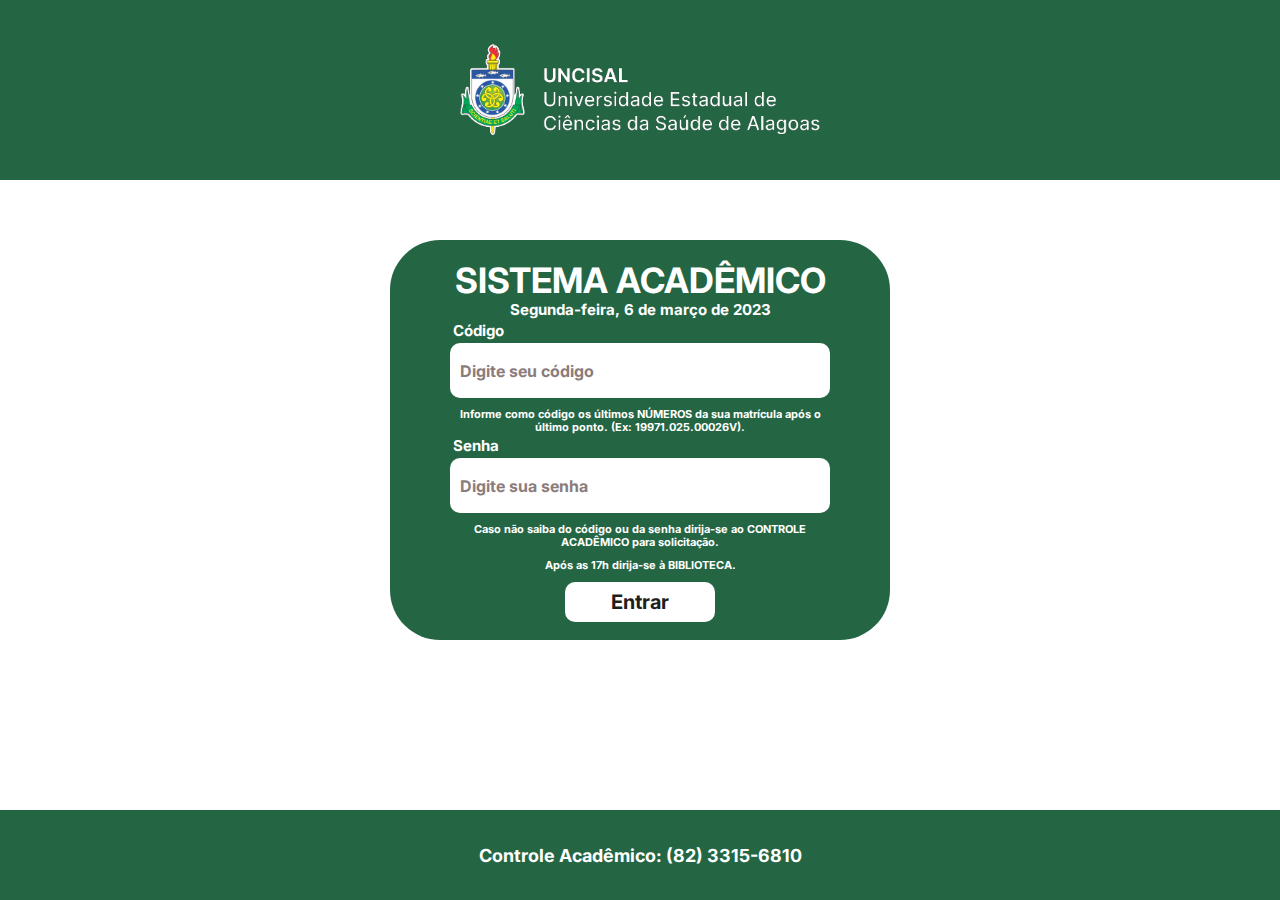
<file: Login/index.html>
<!DOCTYPE html>
<html lang="en">
<head>
    <meta charset="UTF-8">
    <meta http-equiv="X-UA-Compatible" content="IE=edge">
    <meta name="viewport" content="width=device-width, initial-scale=1.0">
    <link rel="preconnect" href="https://fonts.googleapis.com">
    <link rel="preconnect" href="https://fonts.gstatic.com" crossorigin>
    <link href="https://fonts.googleapis.com/css2?family=Inter:wght@100;400&display=swap" rel="stylesheet">
    <link rel="shortcut icon" href="/Login/img/Brasão-UNCISAL-transparente.png">
    <link rel="stylesheet" type="text/css" href="css/style.css"> 
    <title>Login</title>
</head>
<body>
    <header>
        <div class="logo">
            <img src="img/Uncisal-logo.png" alt="Brasão UNCISAL">
        </div>
    </header>
    <div class="area-login">
        <main>
            <div class="container">
                <form action="/Menu/menu.html">
                    <h1>SISTEMA ACADÊMICO</h1>
                    <h2>Segunda-feira, 6 de março de 2023</h2>
                    <label for="codigo">
                        <span>Código</span>
                        <input type="text" name="codigo" placeholder="Digite seu código" autofocus>
                    </label>
                    <h3>Informe como código os últimos NÚMEROS da sua matrícula após o último ponto. (Ex: 19971.025.00026V).</h3>
                    <label for="password">
                        <span>Senha</span>
                        <input type="password" senha="senha" placeholder="Digite sua senha">
                    </label>
                    <h3>Caso não saiba do código ou da senha dirija-se ao CONTROLE ACADÊMICO para solicitação.</h3>
                    <h3>Após as 17h dirija-se à BIBLIOTECA.</h3>
                    <input type="submit" value="Entrar">
                </form>
            </div>    
        </main>
    </div>
    <footer>
        <h1> Controle Acadêmico: (82) 3315-6810 </h1>
    </footer>
</body>
</html>
</file>
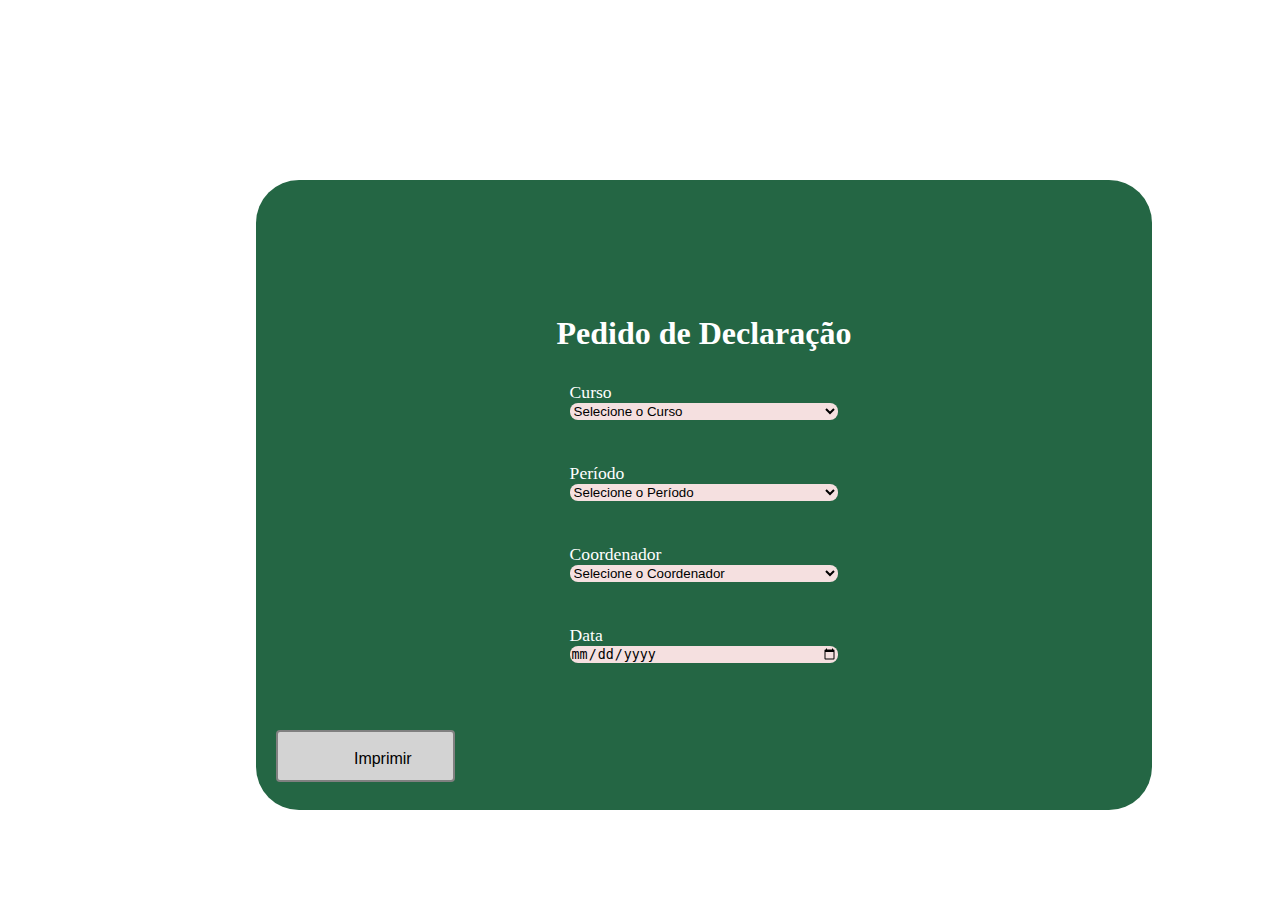
<file: declaracao.html>
<!DOCTYPE html>
<html lang="en">
<head>
  <meta charset="UTF-8">
  <meta http-equiv="X-UA-Compatible" content="IE=edge">
  <meta name="viewport" content="width=device-width, initial-scale=1.0">
  <link rel="stylesheet" type="text/css" href="style-declaracao.css"> 
  <title>Document</title>
</head>
<body>
  <div class="form-container">
    <h1>Pedido de Declaração </h1>
    <label>
      Curso
      <select>
        <option value="Sc">Selecione o Curso</option>
        <option value="SI">Sistemas Para Internet</option>
        <option value="Seg">Seg.do trabalho</option>
        <option value="RA">Radiologia</option>
        <option value="AL">Alimentos</option>
      </select>
    </label>
    <label>
      Período
      <select>
        <option value="Sc">Selecione o Período</option>
        <option value="1p">1° Período</option>
        <option value="2p">2° Período</option>
        <option value="3p">3° Período</option>
        <option value="4p">4° Período</option>
      </select>
    </label>
    <label>
      Coordenador
      <select>
        <option value="Sc">Selecione o Coordenador</option>
        <option value="1p">Jonas Madureira</option>
        <option value="2p">Maria Elisa</option>
        <option value="3p">José Carlos</option>
        <option value="4p">Daniel Mello</option>
      </select>
    </label>

    <label>
      Data
      <input type="date" name="data">
    </label>

    <button>
      <span class="print-icon"></span>
      Imprimir
    </button>
  </div>
</body>
</html>
</file>
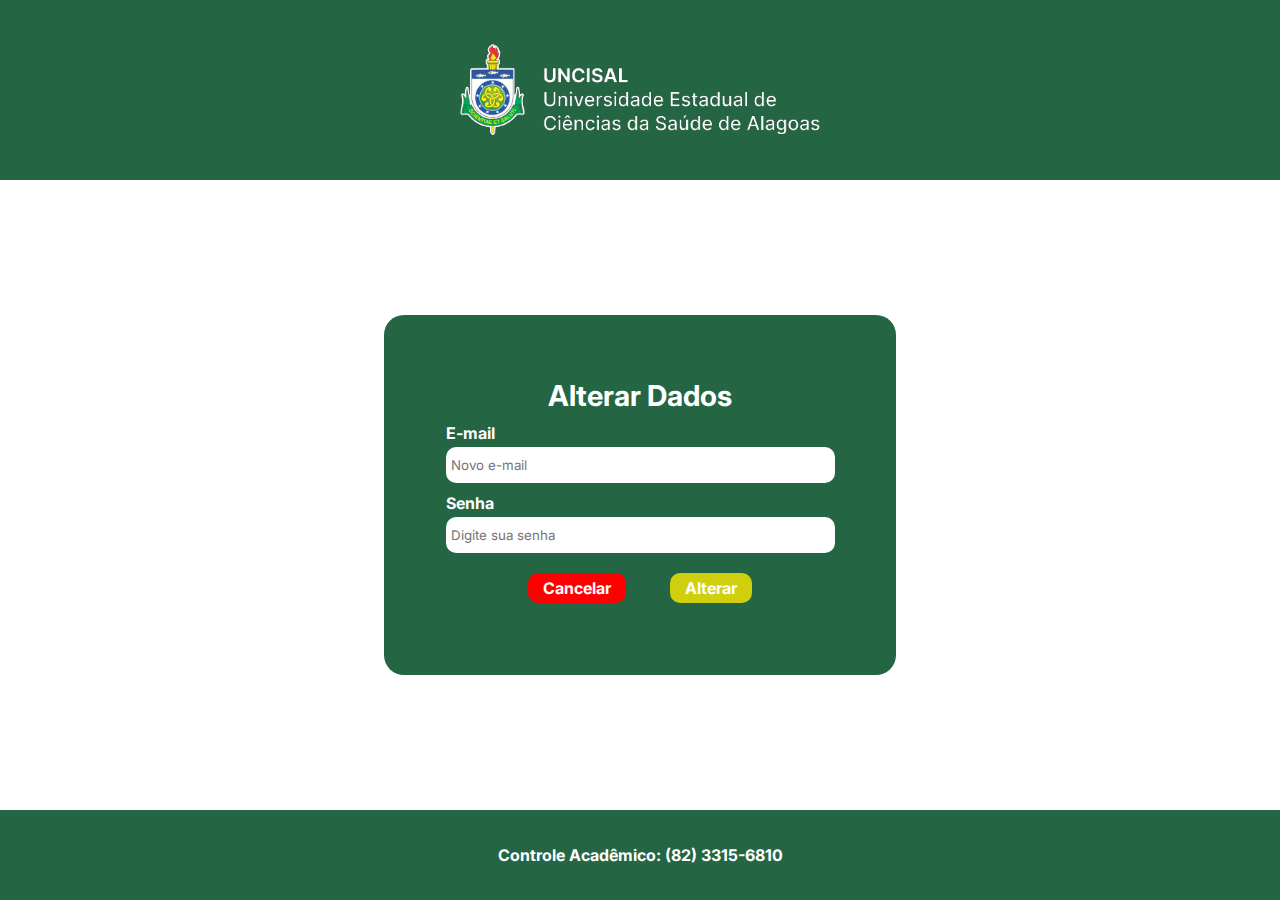
<file: Alterar-dados/alter-dados.html>
<!DOCTYPE html>
<html lang="en">
<head>
    <meta charset="UTF-8">
    <meta http-equiv="X-UA-Compatible" content="IE=edge">
    <meta name="viewport" content="width=device-width, initial-scale=1.0">
    <link rel="preconnect" href="https://fonts.googleapis.com">
    <link rel="preconnect" href="https://fonts.gstatic.com" crossorigin>
    <link href="https://fonts.googleapis.com/css2?family=Inter:wght@100;400&display=swap" rel="stylesheet">
    <link rel="shortcut icon" href="img/Brasão-UNCISAL-transparente.png">
    <link rel="stylesheet" type="text/css" href="css/style-alter-dados.css"> 
    <title>Alterar dados</title>
</head>
<body>
    <header>
        <div class="logo">
            <img src="img/Uncisal-logo.png" alt="Brasão UNCISAL">
        </div>
    </header>
    <main>
        <div class="container">
            <form action="" method="post">
                <h1>Alterar Dados</h1>
                <label for="email">
                    <span>E-mail</span>
                    <input type="email" name="email" id="1" placeholder="Novo e-mail">
                </label>
                <label for="password">
                    <span>Senha</span>
                    <input type="password" senha="senha" placeholder="Digite sua senha">
                </label>
            </form>
            <div class="botoes">
                <button id="um" onclick="window.history.back()">Cancelar</button>
                <button id="dois" onclick="confirm">Alterar</button>       
            </div>
        </div>
    </main>
    <footer>
        <h1> Controle Acadêmico: (82) 3315-6810 </h1>
    </footer>
</body>
</html>
</file>
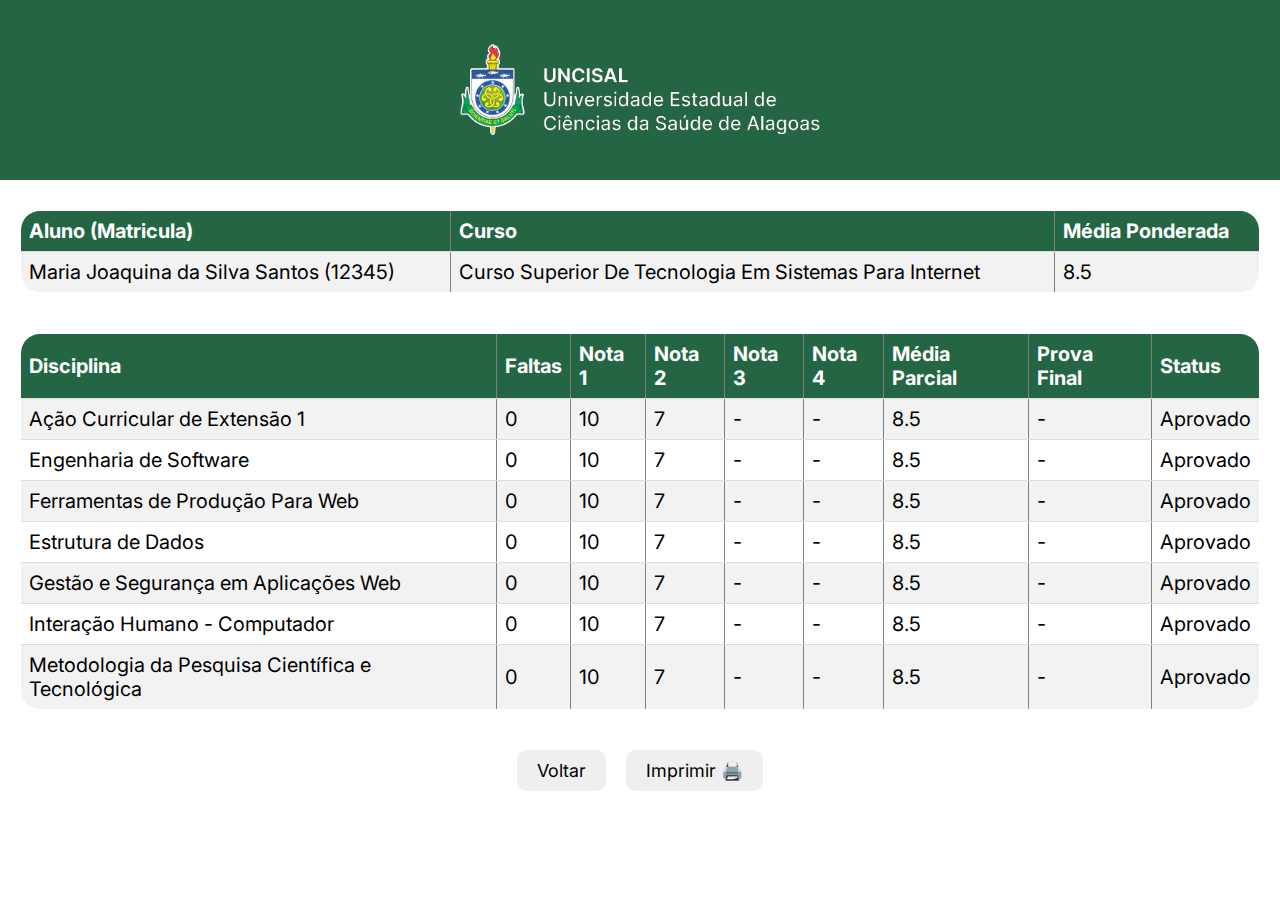
<file: Boletim/boletim.html>
<!DOCTYPE html>
<html lang="en">
<head>
    <meta charset="UTF-8">
    <link rel="shortcut icon" href="img/Brasão-UNCISAL-transparente.png">
    <meta http-equiv="X-UA-Compatible" content="IE=edge">
    <meta name="viewport" content="width=device-width, initial-scale=1.0">
    <link rel="preconnect" href="https://fonts.googleapis.com">
    <link rel="preconnect" href="https://fonts.gstatic.com" crossorigin>
    <link href="https://fonts.googleapis.com/css2?family=Inter:wght@100;400&display=swap" rel="stylesheet">
    <link rel="shortcut icon" href="img/Brasão-UNCISAL-transparente.png">
    <link rel="stylesheet" type="text/css" href="css/style-boletim.css"> 
    <title>Uncisal - Boletim</title>
</head>
<body>
    <header>
        <div class="logo">
            <img src="img/Uncisal-logo.png" alt="Brasão UNCISAL">
        </div>
    </header>
    <div class="parte_principal">
        <div>
            <table border="1" class="aluno_dados">
            <tr>
                <th>Aluno (Matricula)</th>
                <th>Curso</th>
                <th>Média Ponderada</th>
            </tr>
            <tr>
                <td>Maria Joaquina da Silva Santos (12345)</td>
                <td>Curso Superior De Tecnologia Em Sistemas Para Internet</td>
                <td>8.5</td>
            </tr>
            </table>
        </div>
        <div>
            <table border="1" class="boletim">
              <tr>
                <th>Disciplina</th>
                <th>Faltas</th>
                <th>Nota 1</th>
                <th>Nota 2</th>
                <th>Nota 3</th>
                <th>Nota 4</th>
                <th>Média Parcial</th>
                <th>Prova Final</th>
                <th>Status</th>
            </tr>
            <tr>
                <td>Ação Curricular de Extensão 1</td>
                <td>0</td>
                <td>10</td>
                <td>7</td>
                <td>-</td>
                <td>-</td>
                <td>8.5</td>
                <td>-</td>
                <td>Aprovado</td>
            </tr>
            <tr>
                <td>Engenharia de Software</td>
                <td>0</td>
                <td>10</td>
                <td>7</td>
                <td>-</td>
                <td>-</td>
                <td>8.5</td>
                <td>-</td>
                <td>Aprovado</td>
            </tr>
            <tr>
                <td>Ferramentas de Produção Para Web</td>
                <td>0</td>
                <td>10</td>
                <td>7</td>
                <td>-</td>
                <td>-</td>
                <td>8.5</td>
                <td>-</td>
                <td>Aprovado</td>
            </tr>
            <tr>
                <td>Estrutura de Dados</td>
                <td>0</td>
                <td>10</td>
                <td>7</td>
                <td>-</td>
                <td>-</td>
                <td>8.5</td>
                <td>-</td>
                <td>Aprovado</td>
            </tr>
            <tr>
                <td>Gestão e Segurança em Aplicações Web</td>
                <td>0</td>
                <td>10</td>
                <td>7</td>
                <td>-</td>
                <td>-</td>
                <td>8.5</td>
                <td>-</td>
                <td>Aprovado</td>
            </tr>
            <tr>
                <td>Interação Humano - Computador</td>
                <td>0</td>
                <td>10</td>
                <td>7</td>
                <td>-</td>
                <td>-</td>
                <td>8.5</td>
                <td>-</td>
                <td>Aprovado</td>
            </tr>
            <tr>
                <td>Metodologia da Pesquisa Científica e Tecnológica</td>
                <td>0</td>
                <td>10</td>
                <td>7</td>
                <td>-</td>
                <td>-</td>
                <td>8.5</td>
                <td>-</td>
                <td>Aprovado</td>
            </tr>
            </table>
            <div class="botoes">
                <button onclick="window.history.back()">Voltar</button>
                <button onclick="window.print()">Imprimir 🖨️</button>
            </div>
        </div>
    </div>

     
</body>
</html>
</file>
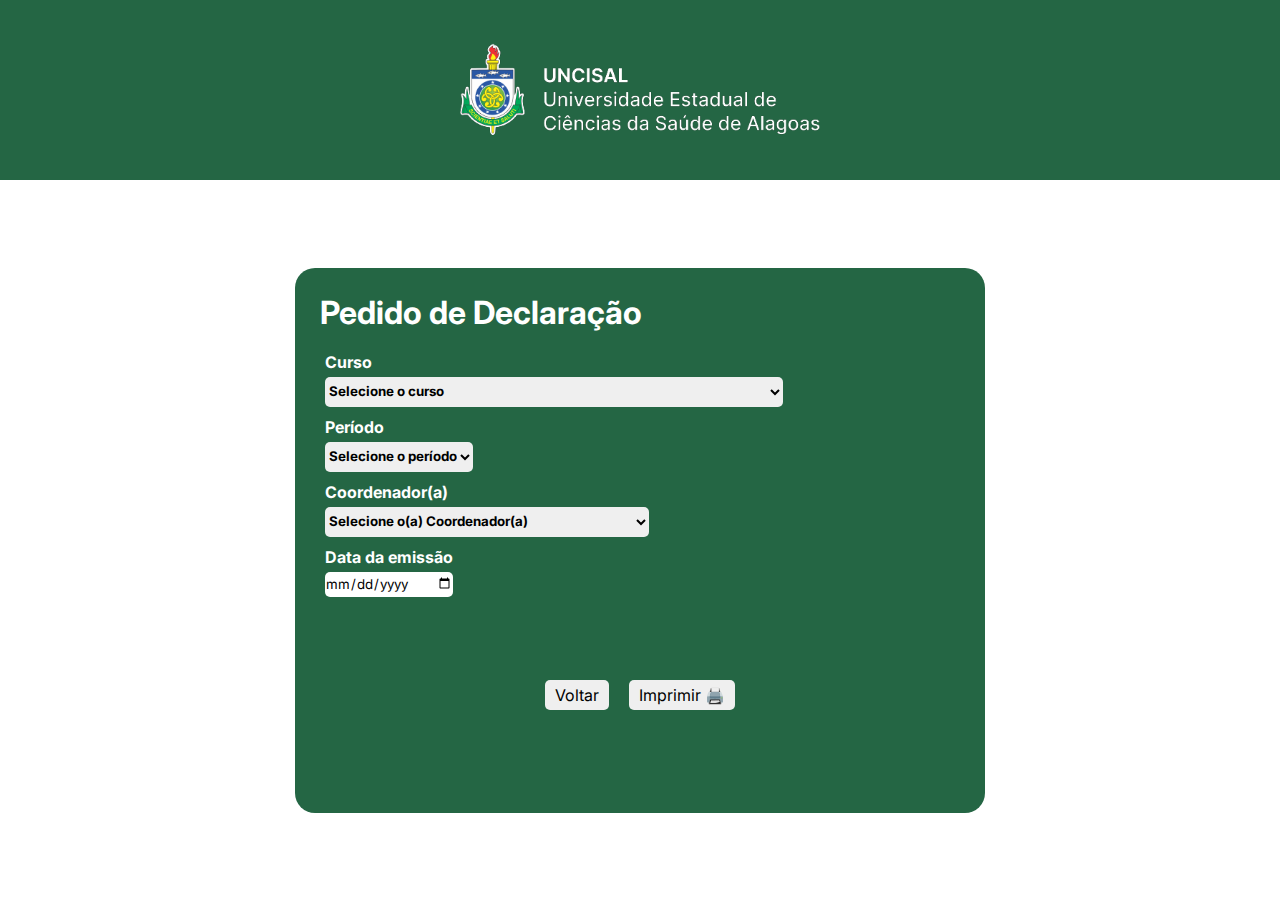
<file: Declaração/declaracao.html>
<!DOCTYPE html>
<html lang="en">
<head>
    <meta charset="UTF-8">
    <meta http-equiv="X-UA-Compatible" content="IE=edge">
    <meta name="viewport" content="width=device-width, initial-scale=1.0">
    <link rel="preconnect" href="https://fonts.googleapis.com">
    <link rel="preconnect" href="https://fonts.gstatic.com" crossorigin>
    <link href="https://fonts.googleapis.com/css2?family=Inter:wght@100;400&display=swap" rel="stylesheet">
    <link rel="shortcut icon" href="/Login/img/Brasão-UNCISAL-transparente.png">
    <link rel="stylesheet" type="text/css" href="/Declaração/css/style-declaracao.css"> 
    <title>Pedido de Declaração</title>
</head>
<body>
    
     <header>
        <div class="logo">
            <img src="img/Uncisal-logo.png" alt="Brasão UNCISAL">
        </div>
    </header>
    
    <div class="principal">
        <main>
            <div class="container">
                <h1>Pedido de Declaração</h1>
                <label for="curso">
                    <span>Curso</span>
                    <select name="Curso" id="curso">
                        <option selected value="c0"> Selecione o curso</option>
                        <option value="c1">CURSO SUPERIOR DE TECNOLOGIA EM SISTEMAS PARA INTERNET</option>
                    </select>
                </label>
                <label for="periodo">
                    <span>Período</span>
                    <select name="Período" id="periodo">
                        <option selected value="p0"> Selecione o período</option>
                        <option value="p1">1° Período</option>
                        <option value="p2">2° Período</option>
                    </select>
                </label>
                <label for="coordenador">
                    <span>Coordenador(a)</span>
                    <select name="Coordenador" id="coordenador">
                        <option selected value="10">Selecione o(a) Coordenador(a)</option>
                        <option value="1">ADRIANA DE MEDEIROS MELO</option>
                        <option value="2">ALBERTO MONTEIRO PEIXOTO</option>
                        <option value="3">ALESSANDRO DE MELO OMENA</option>
                        <option value="4">ALINE DE ARAÚJO MARQUES</option>
                        <option value="5">ALEXSANDRA DE SOUZA PEDROSA</option>
                        <option value="6">DENISE CRISTINA DE LIMA BARBOSA ARAÚJO</option>
                        <option value="7">PAULO HENRIQUE GOMES SILVA</option>
                        <option value="8">RAFAEL ANDRÉ DE BARROS</option>
                        <option value="9">LILIANE CORREIA TOSCANO DE BRITO DIZEU</option>
                    </select>
                </label>
                
                <label for="data">
                    <span>Data da emissão</span>
                    <input type="date">
                </label>

                <div class="botoes">
                    <button onclick="window.history.back()">Voltar</button>
                    <button onclick="window.print()">Imprimir 🖨️</button>
                </div>
    
            </div>
        </main>    
    </div>
    
</body>
</html>
</file>
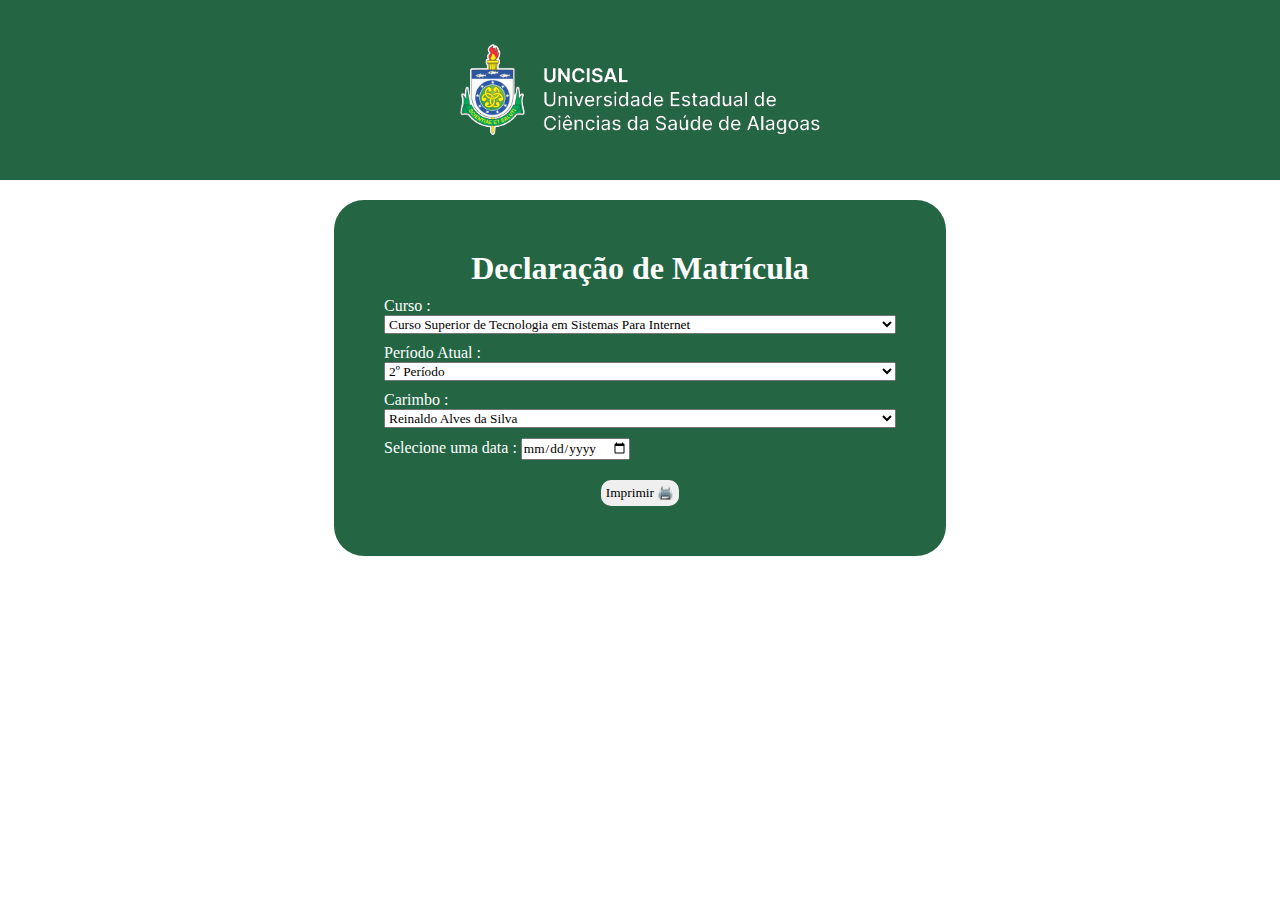
<file: Declaração/Declaração.html>
<!DOCTYPE html>
<html lang="en">
<head>
    <meta charset="UTF-8">
    <meta http-equiv="X-UA-Compatible" content="IE=edge">
    <meta name="viewport" content="width=device-width, initial-scale=1.0">
    <link rel="shortcut icon" href="img/Brasão-UNCISAL-transparente.png">
    <link rel="stylesheet" type="text/css" href="declaração.css"> 
    <title>Uncisal - Declaração de Matrí­cula</title>
</head>
<body>
    <header>
        <div class="logo">
            <img src="img/Uncisal-logo.png" alt="Brasão UNCISAL">
        </div>
    </header>
    <div class="centro">
        <h1>Declaração de Matrí­cula</h1>
        <label for="cursos">Curso :</label>
        <select id="cursos">
            <option value="Curso Superior de Tecnologia em Sistemas Para Internet">Curso Superior de Tecnologia em Sistemas Para Internet</option>
        </select>
        <br>
        <label for="opcoes">Período Atual :</label>
        <select id="opcoes">
            <option value="2º Período">2º Período</option>
        </select>
        <br>
        <label for="carimbo">Carimbo :</label>
        <select id="carimbo">
            <option value="1p">Reinaldo Alves da Silva</option>
            <option value="2p">Paulo Rogerio Barbosa</option>
            <option value="3p">Alex Melo da Silva</option>
            <option value="4p">Daniel Gomes de Mello Farias Mello</option>
            <option value="5p">Eraldo Alves da Silva Neto</option>
        </select>
        <br>
        <label for="data">Selecione uma data :</label>
        <input type="date" id="data" name="data">
        <br>
        <div class="botao">
            <button onclick="window.print()">Imprimir 🖨️
        </div>
        
        

    </div>

    
</body>
</html>
</file>
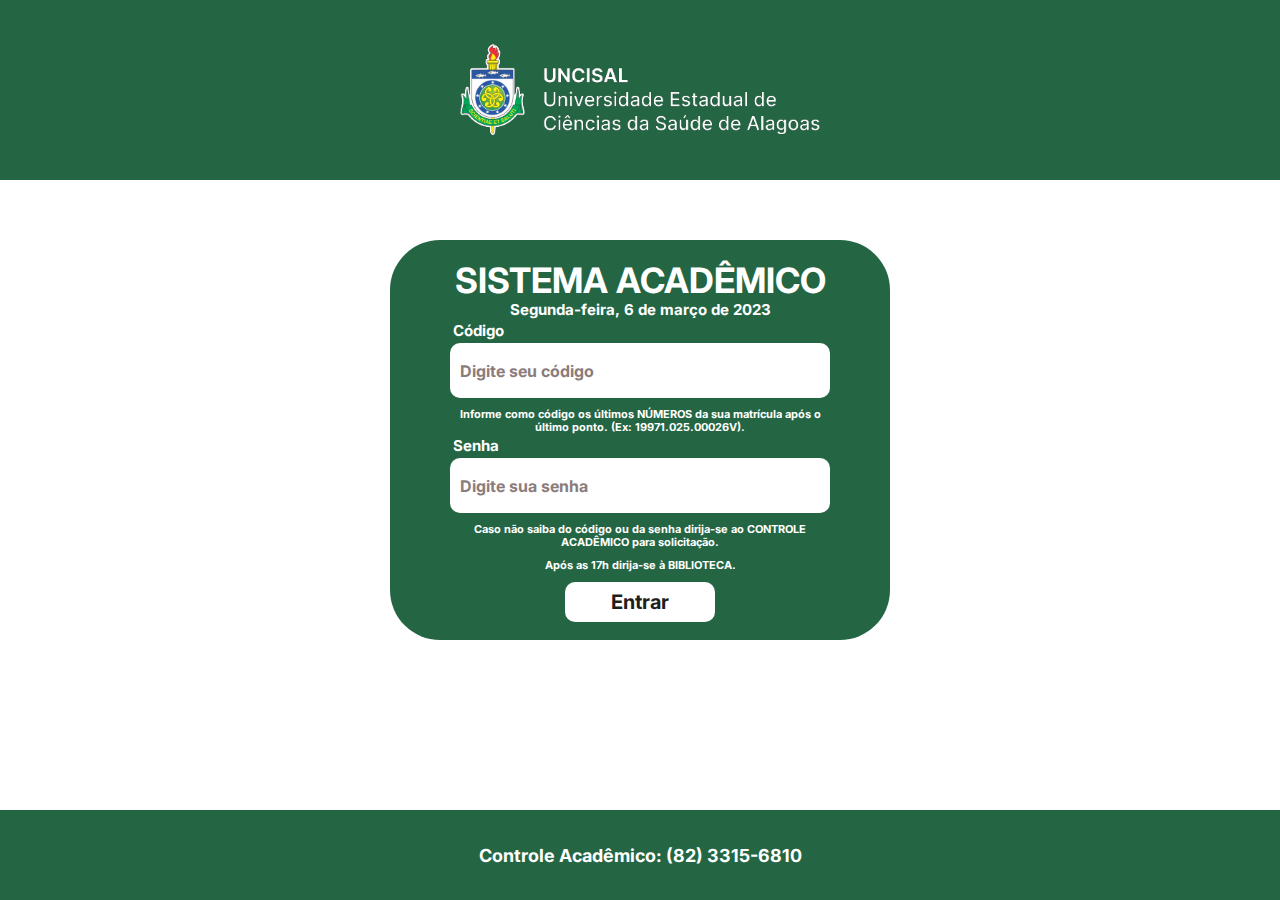
<file: Login/login.html>
<!DOCTYPE html>
<html lang="en">
<head>
    <meta charset="UTF-8">
    <meta http-equiv="X-UA-Compatible" content="IE=edge">
    <meta name="viewport" content="width=device-width, initial-scale=1.0">
    <link rel="preconnect" href="https://fonts.googleapis.com">
    <link rel="preconnect" href="https://fonts.gstatic.com" crossorigin>
    <link href="https://fonts.googleapis.com/css2?family=Inter:wght@100;400&display=swap" rel="stylesheet">
    <link rel="shortcut icon" href="img/Brasão-UNCISAL-transparente.png">
    <link rel="stylesheet" type="text/css" href="css/style.css"> 
    <title>Uncisal - Login</title>
</head>
<body>
    <header>
        <div class="logo">
            <img src="img/Uncisal-logo.png" alt="Brasão UNCISAL">
        </div>
    </header>
    <div class="area-login">
        <main>
            <div class="container">
                <form action="/Menu/menu.html">
                    <h1>SISTEMA ACADÊMICO</h1>
                    <h2>Segunda-feira, 6 de março de 2023</h2>
                    <label for="codigo">
                        <span>Código</span>
                        <input type="text" name="codigo" placeholder="Digite seu código" autofocus>
                    </label>
                    <h3>Informe como código os últimos NÚMEROS da sua matrícula após o último ponto. (Ex: 19971.025.00026V).</h3>
                    <label for="password">
                        <span>Senha</span>
                        <input type="password" senha="senha" placeholder="Digite sua senha">
                    </label>
                    <h3>Caso não saiba do código ou da senha dirija-se ao CONTROLE ACADÊMICO para solicitação.</h3>
                    <h3>Após as 17h dirija-se à BIBLIOTECA.</h3>
                    <input type="submit" value="Entrar">
                </form>
            </div>    
        </main>
    </div>
    <footer>
        <h1> Controle Acadêmico: (82) 3315-6810 </h1>
    </footer>
</body>
</html>
</file>
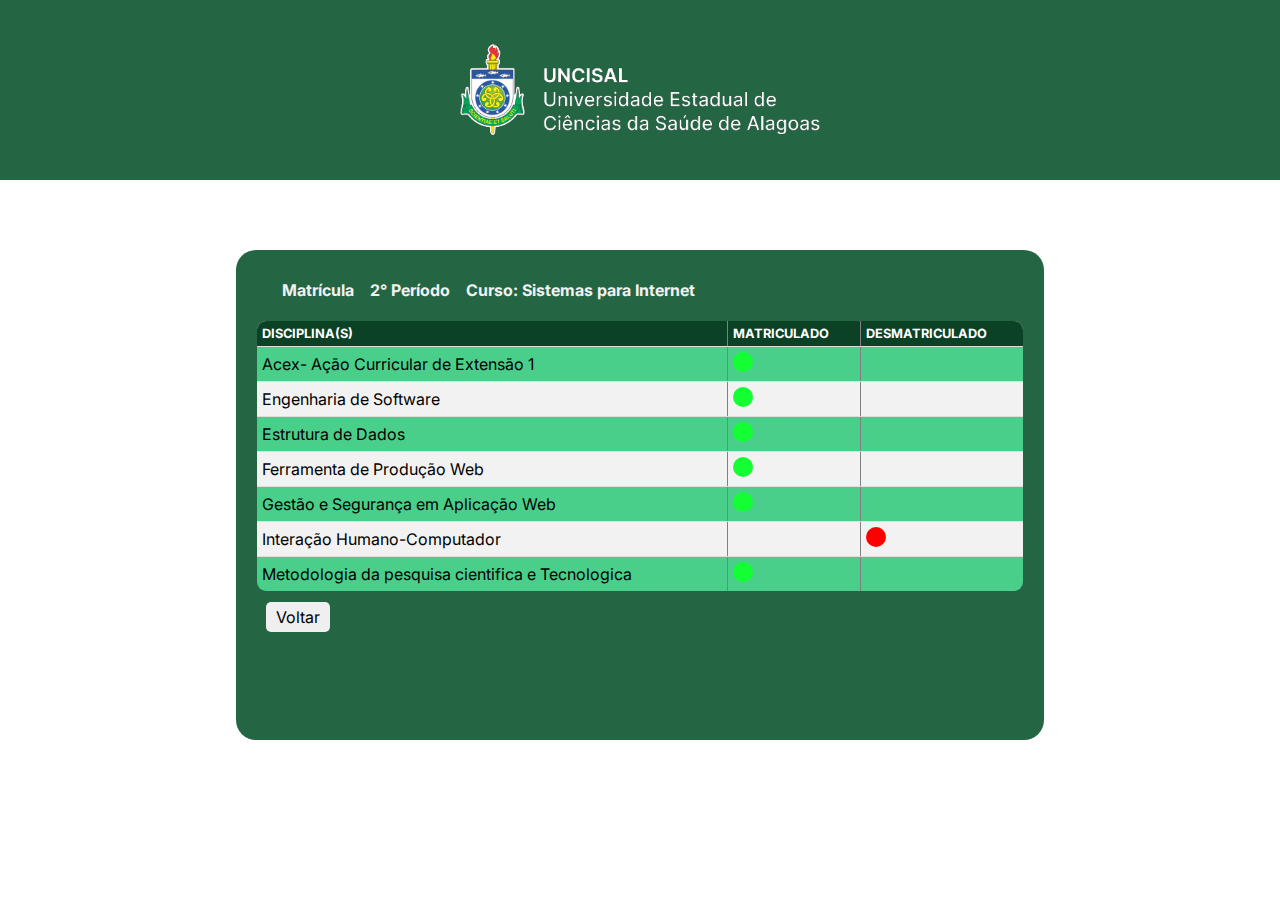
<file: Matrícula/matricula.html>
<!DOCTYPE html>
<html lang="en">
<head>
    <meta charset="UTF-8">
    <meta http-equiv="X-UA-Compatible" content="IE=edge">
    <meta name="viewport" content="width=device-width, initial-scale=1.0">
    <link rel="preconnect" href="https://fonts.googleapis.com">
    <link rel="preconnect" href="https://fonts.gstatic.com" crossorigin>
    <link href="https://fonts.googleapis.com/css2?family=Inter:wght@100;400&display=swap" rel="stylesheet">
    <link rel="shortcut icon" href="/Matrícula/img/Brasão-UNCISAL-transparente.png">
    <link rel="stylesheet" type="text/css" href="css/style-matricula.css"> 
    <title>Matrícula</title>
</head>
<body>
    <header>
        <div class="logo">
            <img src="img/Uncisal-logo.png" alt="Brasão UNCISAL">
        </div>
    </header>

    <main>
        <div class="container-tabela">
            <label for="informacoes">
                <span >Matrícula</span> 
                <span >2° Período</span>
                <span class="s3">Curso: Sistemas para Internet</span>
            </label>

            <table border="1" class="matricula">
                <tr>
                  <th>DISCIPLINA(S)</th>
                  <th>MATRICULADO</th>
                  <th>DESMATRICULADO</th>
                </tr>
                <tr>
                    <td>Acex- Ação Curricular de Extensão 1</td>
                    <td><span class="circle"></span></td>
                    <td></td>
                </tr>
                <tr>
                    <td>Engenharia de Software</td>
                    <td><span class="circle"></span></td>
                    <td></td>
                </tr>
                <tr>
                    <td>Estrutura de Dados</td>
                    <td><span class="circle"></span></td>
                    <td></td>
                </tr>
                <tr>
                    <td>Ferramenta  de Produção Web</td>
                    <td><span class="circle"></span></td>
                    <td></td>
                </tr>
                <tr>
                    <td>Gestão e  Segurança em Aplicação Web</td>
                    <td><span class="circle"></span></td>
                    <td></td>
                </tr>
                <tr>
                    <td>Interação Humano-Computador</td>
                    <td></td>
                    <td><span class="circle2"></span></td>
                </tr>
                <tr>
                    <td>Metodologia da pesquisa cientifica e Tecnologica</td>
                    <td><span class="circle"></span></td>
                    <td></td>
                </tr>
            </table> 
            <button onclick="window.history.back()">Voltar</button>   
        </div>
    </main>

</body>
</html>
</file>
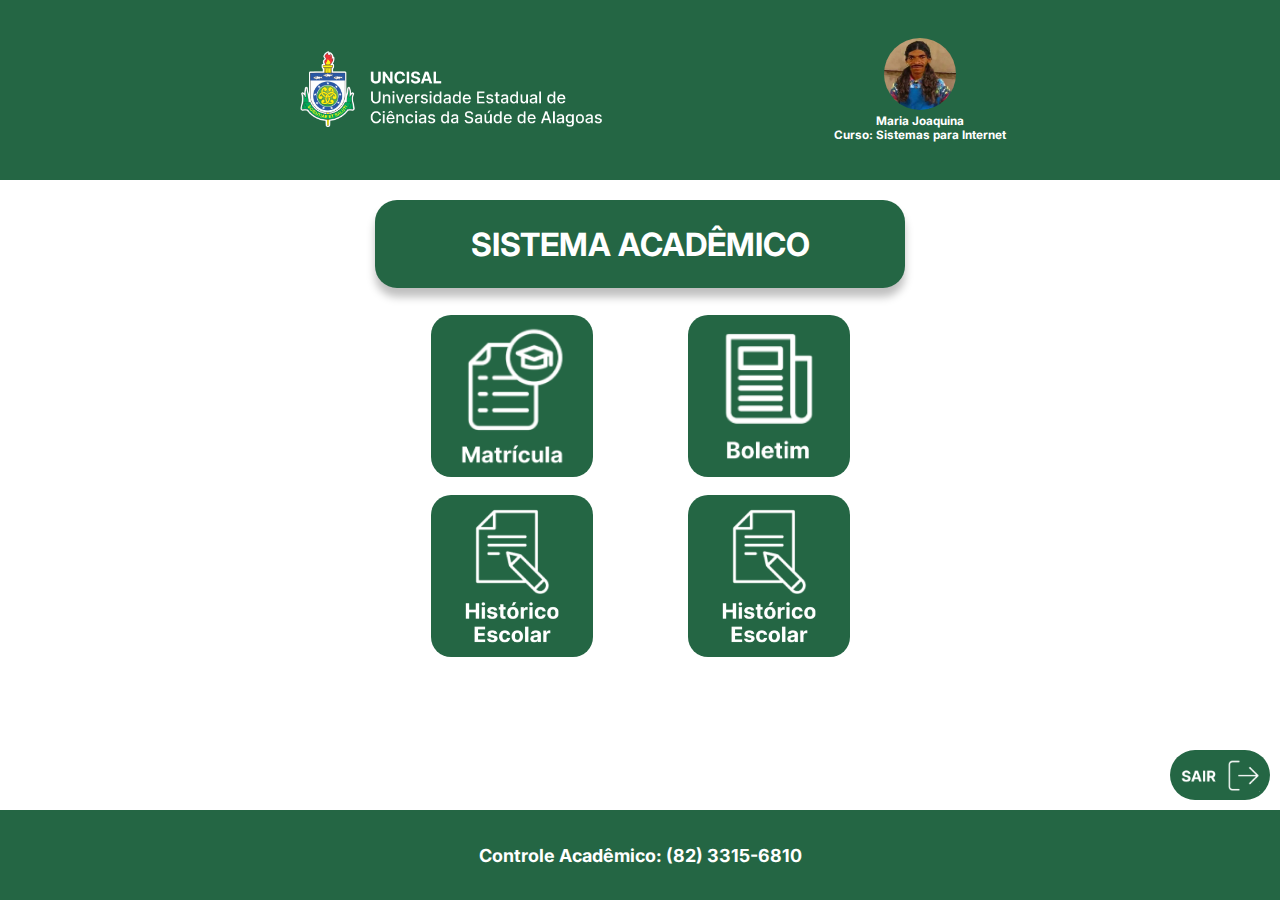
<file: Menu/menu.html>
<!DOCTYPE html>
<html lang="en">
<head>
    <meta charset="UTF-8">
    <meta http-equiv="X-UA-Compatible" content="IE=edge">
    <meta name="viewport" content="width=device-width, initial-scale=1.0">
    <link rel="preconnect" href="https://fonts.googleapis.com">
    <link rel="preconnect" href="https://fonts.gstatic.com" crossorigin>
    <link href="https://fonts.googleapis.com/css2?family=Inter:wght@100;400&display=swap" rel="stylesheet">
    <link rel="shortcut icon" href="/Login/img/Brasão-UNCISAL-transparente.png">
    <link rel="stylesheet" type="text/css" href="/Menu/css/style-menu.css"> 
    <title>Acadêmico UNCISAL</title>
</head>
<body>
    <header>
        <div class="logo">
            <img src="/Login/img/Uncisal.png" alt="Brasão UNCISAL">
        </div>

        <div class="informacoes">
            <div class="perfil">
                <a href="/Perfil/perfil.html">
                <div class="foto-perfil">
                    <img src="img-menu/Mili da deepweb.png" alt="Mili da deepweb">
                </div>
                </a>
            </div>                 
            <div class="texto-informacoes">
                <h3>Maria Joaquina</h3>
                <h3>Curso: Sistemas para Internet</h3>                
            </div>
        </div>

    </header>
    <div class="centro">
        <main>
            <div class="meio">
                <div class="sistema-academico">
                    <h1> SISTEMA ACADÊMICO </h1>                
                </div>
                <div class="menus">
                    <div class="linha-cima">
                        <a href="/Matrícula/matricula.html">
                            <div class="linha1-1"></div>
                        </a>
                        <a href="/Boletim/boletim.html">
                            <div class="linha1-2"></div>
                        </a>                        
                    </div>
                    <div class="linha-baixo">
                        <a href="#">
                            <div class="linha2-1"></div>
                        </a>
                        <a href="/Declaração/declaracao.html">
                            <div class="linha2-2"></div>
                        </a>                            
                    </div>
                </div>
            </div>               
        </main>
    </div>
    <form action="/Login/index.html">
        <div class="sair">
            <input type="submit" value="">
        </div>  
    </form>
    <footer>
        <h1> Controle Acadêmico: (82) 3315-6810 </h1>
    </footer>
</body>
</html>
</file>
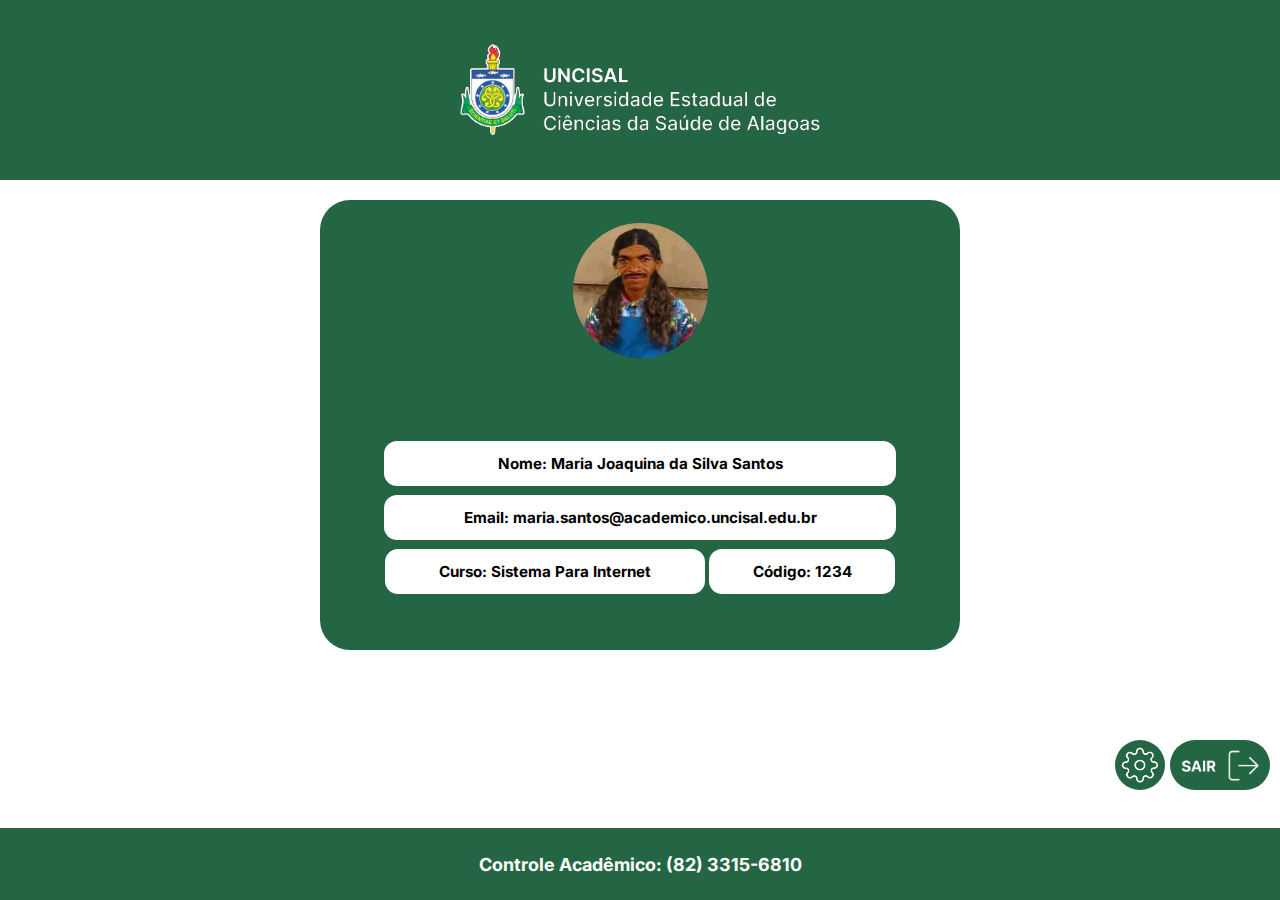
<file: perfil/perfil.html>
<!DOCTYPE html>
<html lang="en">

<head>
    <meta charset="UTF-8">
    <meta http-equiv="X-UA-Compatible" content="IE=edge">
    <meta name="viewport" content="width=device-width, initial-scale=1.0">
    <link rel="preconnect" href="https://fonts.googleapis.com">
    <link rel="preconnect" href="https://fonts.gstatic.com" crossorigin>
    <link href="https://fonts.googleapis.com/css2?family=Inter:wght@100;400&display=swap" rel="stylesheet">
    <link rel="shortcut icon" href="/Login/img/Brasão-UNCISAL-transparente.png">
    <title>Perfil Aluno</title>
    <link rel="stylesheet" href="/perfil/css/style-perfil.css">
</head>

<body>
    <header>
        <div class="logo">
            <img src="img/Uncisal-logo.png" alt="Brasão UNCISAL">
        </div>
    </header>
    <div class="centro">
        <main>
            <div class="Central-info">
                <div class="foto-perfil">
                    <img class="foto" src="/perfil/img/foto-aluna.jpeg.jpeg" alt="Estudante">     
                </div>
                <div class="info">
                    <h1>Nome: Maria Joaquina da Silva Santos</h1>
                    <h1>Email: maria.santos@academico.uncisal.edu.br</h1>
                    <div id="info2">
                        <h2>Curso: Sistema Para Internet</h2>
                        <h3>Código: 1234</h3>
                    </div>
                </div>
            </div>
        </main>
    </div>
    
    <div class="botoes">
        <form action="#">
            <div class="config">
                <input type="submit" value="">
            </div>
        </form>

        <form action="/Login/index.html">
            <div class="sair">
                <input type="submit" value="">
            </div>
        </form>
    </div>

    <footer>
        <h1> Controle Acadêmico: (82) 3315-6810 </h1>
    </footer>
</body>
</html>
</file>
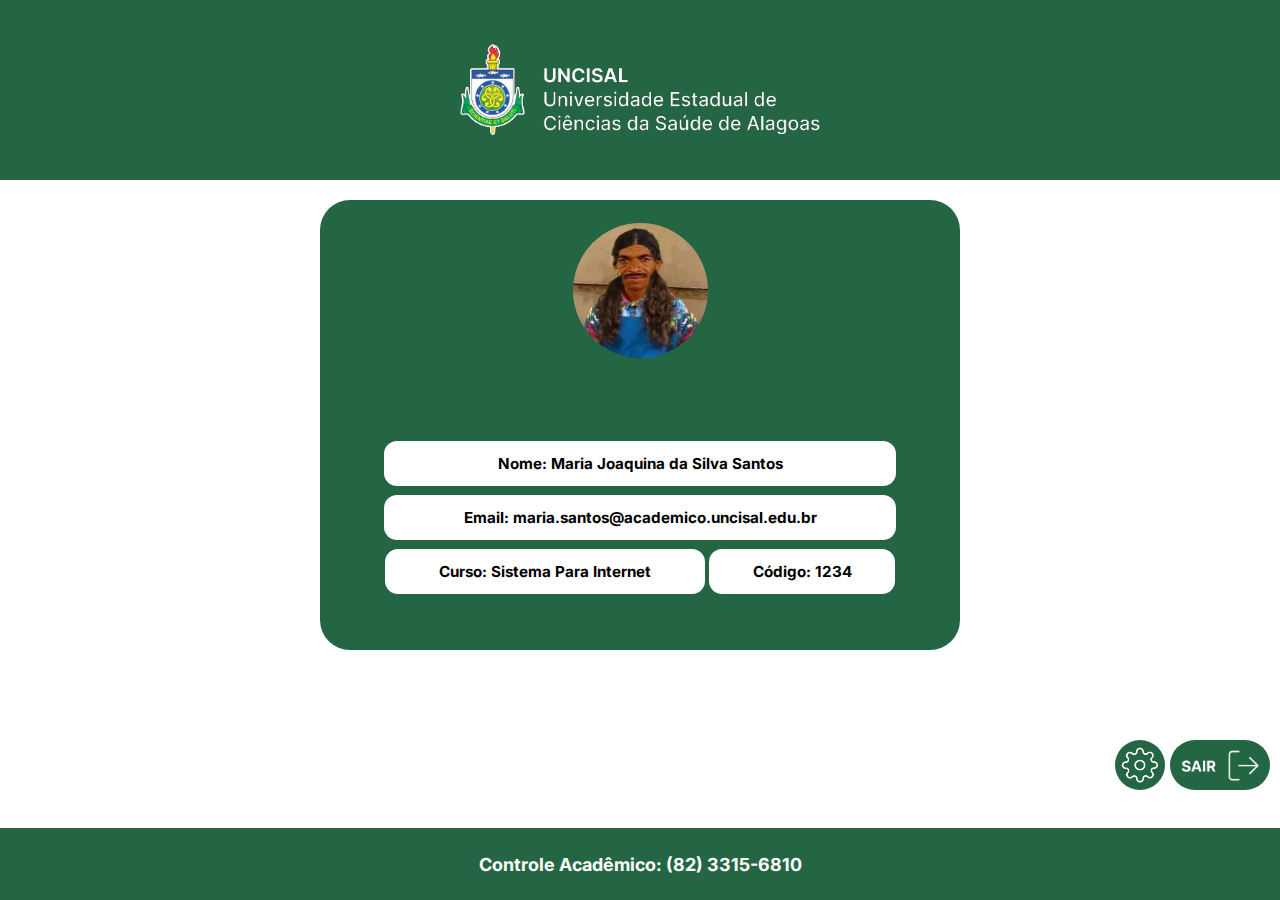
<file: Perfil/perfil.html>
<!DOCTYPE html>
<html lang="en">

<head>
    <meta charset="UTF-8">
    <meta http-equiv="X-UA-Compatible" content="IE=edge">
    <meta name="viewport" content="width=device-width, initial-scale=1.0">
    <link rel="preconnect" href="https://fonts.googleapis.com">
    <link rel="preconnect" href="https://fonts.gstatic.com" crossorigin>
    <link href="https://fonts.googleapis.com/css2?family=Inter:wght@100;400&display=swap" rel="stylesheet">
    <link rel="shortcut icon" href="/Perfil/img/Brasão-UNCISAL-transparente.png">
    <title>Perfil Aluno</title>
    <link rel="stylesheet" href="/Perfil/css/style-perfil.css">
</head>

<body>
    <header>
        <div class="logo">
            <img src="img/Uncisal-logo.png" alt="Brasão UNCISAL">
        </div>
    </header>
    <div class="centro">
        <main>
            <div class="Central-info">
                <div class="foto-perfil">
                    <img class="foto" src="/Perfil/img/foto-aluna.jpeg.jpeg" alt="Estudante">     
                </div>
                <div class="info">
                    <h1>Nome: Maria Joaquina da Silva Santos</h1>
                    <h1>Email: maria.santos@academico.uncisal.edu.br</h1>
                    <div id="info2">
                        <h2>Curso: Sistema Para Internet</h2>
                        <h3>Código: 1234</h3>
                    </div>
                </div>
            </div>
        </main>
    </div>
    
    <div class="botoes">
        <form action="/Alterar-dados/alter-dados.html">
            <div class="config">
                <input type="submit" value="">
            </div>
        </form>

        <form action="/Login/index.html">
            <div class="sair">
                <input type="submit" value="">
            </div>
        </form>
    </div>

    <footer>
        <h1> Controle Acadêmico: (82) 3315-6810 </h1>
    </footer>
</body>
</html>
</file>
<file: Login/css/style.css>
/*
vh= altura
vw = largura
*/

*{
    margin: 0;
    padding: 0;
    box-sizing: 0;
    font-family: "Inter";
}

body{
    background-color: #FFFFFF;
    /* color: white; */
    min-height: 100vh; /*Altura mínima da página*/
    min-width: 10vw; /*Largura minima*/
}

header{
    background-color: #246644;
    width: 100vw;
    height: 20vh;
}



header .logo {
    display: flex;
    justify-content: center;
    align-items: center;
    height:20vh;
}

.logo img{
    width: 40vh;
} 

/* ---------------------- login ---------------------*/



.area-login {
    height: 70vh;
    display:flex;
    margin: 60px auto;
    justify-content: center;
    text-align: center;
}


main {
    background: #246644;
    height: 400px;
    width: 500px;
    display: flex;
    justify-content: center;
    align-items: center;
    border-radius: 50px;
    box-sizing: border-box;
}


.container form{
    display: flex;
    align-items: center;
    flex-direction: column;
}

.container input{
    background-color: #FFFFFF;
    color: #0c2016;
    font-size: 20px;
    border:none ; /*Remover as bordas*/
    width: 370px;
    height: 55px; /*Definir os tamanhos dos inputs*/
    outline: none; /*Remover as bordas de quando o usuário clica em uma caixa de texto, fica uma borda*/
    border-radius: 10px; /*Deixar as bordas aredondadas*/ 
    font-weight: bold;

}


.container h1 {
    font-style: normal;
    font-weight: 700;
    font-size: 35px;
    line-height: 42px;
    display: flex;
    align-items: center;
    text-align: center;
    color: #FFFFFF;
}

span{
    font-family: 'Inter';
    font-style: normal;
    font-weight: 700;
    font-size: 15px;
    line-height: 18px;
    display: flex;
    margin-right: auto;
    color: #FFFFFF;
    padding: 3px;
}

h2{
    font-family: 'Inter';
    font-style: normal;
    font-weight: 700;
    font-size: 15px;
    line-height: 18px;
    text-align: center;
    color: #FFFFFF;

}

h3{
    font-family: 'Inter';
    font-style: normal;
    font-weight: 700;
    font-size: 11px;
    line-height: 13px;
    display: flex;
    flex-direction: column;
    width: 370px;
    margin-top: 10px;
    color: #FFFFFF;
}

input::placeholder{
    color: #8b7c7c;
    font-size: 16px; /*Tamanho do texto que tem dentro do input (não o texto que a pessoa escreve)*/
    font-style: normal;
    font-weight: 700;
    line-height: 19px;
    display: flex;
    align-items: center;    

}

form [type="submit"]{
    display: block;
    width: 200px;   
    background-color: #FFFFFF;
    cursor: pointer; /*Quando passar o mouse em cima, ficar uma mãozinha, indicando que é um link*/
    font-weight: 700;
    line-height: 24px;
    margin-left: auto;
    margin-right: auto;
    height: 40px; /*Definir os tamanhos dos inputs*/
    width: 150px;
    margin-top: 10px;

}

form [value="Entrar"]{
    font-style: normal;
    font-weight: 700;
    font-size: 20px; /*Tamanho da fonte do botão de entrar*/
    color: #1E1E1E;
    display: flex;
    justify-content: center;
}


form [type="text"], form [type="password"] {
    padding-left: 10px; /*Dar um espaço entre o texto e as bordas da caixa de texto*/
}
    

@media only screen and (max-width: 600px){
    main {
        background: #246644;
        height: 50vh;
        width: 80vw;
        border-radius: 40px;
        box-sizing: border-box;
    }
    
    .container input{
        font-size: 1rem;
        width: 70vw;
        height: 6vh; 
        border-radius: 10px; /*Deixar as bordas aredondadas*/ 
    }

    .container h1 {
        font-style: normal;
        font-size: 1.8rem;
        line-height: 42px;
    }
    
    span{
        font-weight: 700;
        font-size: 15px;
        padding: 5px;
    }
    
    h2{
        font-size: 1rem;
        line-height: 30px;
    
    }
    
    h3{
        font-size: 0.6rem;
        line-height: 13px;
        width: 35vh;
        margin-top: 5px;
    }

    form [type="submit"]{
        width: 200px;   
        font-weight: 700;
        line-height: 24px;
        margin-left: auto;
        margin-right: auto;
        height: 40px; /*Definir os tamanhos dos inputs*/
        width: 150px;
        margin-top: 10px;
    }

}


/* ---------------------- Roda pé --------------------*/


footer {
    width: 100%;
    height: 10vh;
    background: #246644;
    display: flex;
    align-items: center;
    justify-content: center;
    position: absolute;
    bottom: 0;
    width: 100%;
}


footer h1{
    font-style: normal;
    font-weight: 700;
    font-size: 2vh;
    color: #FFFFFF;
}
</file>
<file: style-declaracao.css>
.form-container {
  background-color: #246644;
  display: flex;
  flex-direction: column;
  align-items: center;
  justify-content: center;
  position: absolute;
  width: 70vw;
  height: 70vh;
  left: 20%;
  top: 20%;
  border-radius: 43px;

}
h1{
  color: #ffffff;
}
label {
  width: 30%;
  height: 10%;
  color: #ffffff;
  display: flex;
  flex-direction: column;
  padding: 1%;
  font-size:110%;
}
input{
  border: none;
  border-radius: 8px;
  background-color: rgb(245, 224, 224);

}
select{
  border: none;
  border-radius: 8px;
  background-color: rgb(245, 224, 224);
}


button {
  width: 20%;
  padding: 12px 20px;
  margin: 8px 0;
  box-sizing: border-box;
  border: 2px solid gray;
  border-radius: 4px;
  background-color: lightgray;
  font-size: 16px;
  position: absolute;
  bottom: 20px;
  left: 20px;
}

.print-icon {
  background: url(https://image.flaticon.com/icons/svg/61/61456.svg) no-repeat;
  width: 20px;
  height: 20px;
  display: inline-block;
  margin-right: 10px;
}
</file>
<file: Alterar-dados/css/style-alter-dados.css>
*{
    margin: 0;
    padding: 0;
    box-sizing: 0;
    font-family: "Inter";
}

body{
    background-color: #FFFFFF;
    min-height: 100vh; /*Altura mínima da página*/
    min-width: 10vw; /*Largura minima*/
}

header{
    background-color: #246644;
    width: 100vw;
    height: 20vh;
}



header .logo {
    display: flex;
    justify-content: center;
    align-items: center;
    height:20vh;
}

.logo img{
    width: 40vh;
} 

/* -------------- Centro ------------ */
main{
    background-color: #FFFFFF;
    height: 70vh;
    width: 100vw;
    display: flex;
    align-items: center;
    justify-content: center;
}

.container{
    background-color:#246644;
    width: 40vw;
    height: 40vh;
    display: flex;
    align-items: center;
    justify-content: center;
    flex-direction: column;
    border-radius: 20px;
}


.container h1{
    font-size: 1.8rem;
    color: #FFFFFF;
    padding-bottom: 10px;
    text-align: center;
    flex-direction: column
}

label{
    color: #FFFFFF;
    display: flex;
    flex-direction: column;
    padding-bottom:10px;
}

input{
    border-radius: 10px;
    height: 4vh;
    width: 30vw;
    padding-left: 5px;
    border: none;
}

span{
    padding-bottom: 4px;
    font-size: 1rem;
    font-weight: bold;
}

button {
    padding: 5px 15px;
    font-size: 1rem;
    margin: 10px 20px;
    border-radius: 10px;
    border: none;
    transition: all 0.3s ease;
    font-weight: bolder;
    color: #FFFFFF;
}

#um{
    background-color: red;
}

#dois{
    background-color: rgb(207, 207, 13);
}

button:hover {
    background-color: #555;
    cursor: pointer;
    box-shadow: 0 5px 10px rgba(0, 0, 0, 0.3);
}

@media only screen and (max-width: 700px){
    .container{
        height: 50vh;
        width: 60vw;
    }

    input{
        height: 4vh;
        width: 50vw;
        padding-left: 5px;
    }

    button{
        padding: 8px 15px;
        font-size: 0.8rem;
        margin: 5px 10px;
    }

}


/* ---------------------- Roda pé --------------------*/
footer {
    width: 100%;
    height: 10vh;
    background: #246644;
    display: flex;
    align-items: center;
    justify-content: center;
    position: absolute;
    bottom: 0;
    width: 100%;
}


footer h1{
    font-family: "Inter";
    font-style: normal;
    font-weight: 700;
    font-size: 1rem;
    color: #FFFFFF;
}
</file>
<file: Boletim/css/style-boletim.css>
/*  ------------------ Parte superior ------------------ */
*{
    margin: 0;
    padding: 0;
    box-sizing: 0;
    font-family: "Inter";
}

body{
    background-color: #FFFFFF;
    min-height: 100vh; /*Altura mínima da página*/
    min-width: 10vw; /*Largura minima*/
}

header{
    background-color: #246644;
    width: 100%;
    height: 20vh;
}

header .logo {
    display: flex;
    justify-content: center;
    align-items: center;
    height:20vh;
}

.logo img{
    width: 40vh;
} 


/*  ------------------ Informações do aluno ------------------ */
.aluno_dados {
    border-collapse: collapse;
    width: 100%;
    text-align: center;
    margin: 10px auto;
    font-size: 1.25em;
    border-radius: 20px;
    /* border-top-left-radius: 20px;  (Só podia ser o xonas né vey, colocar 4 linhas de código pra fazer a mesma coisa)
    border-top-right-radius: 20px;
    border-bottom-right-radius: 20px;
    border-bottom-left-radius: 20px; */
    overflow: hidden;
    
  }
  
.aluno_dados th, .aluno_dados td {
    padding: 8px;
    text-align: left;
    border-bottom: 1px solid #ddd;
}
  
.aluno_dados tr:nth-child(even) {
    background-color: #f2f2f2;
  }
  
.aluno_dados th {
    background-color: #246644;
    color: white;
  }


@media only screen and (max-width: 750px)  {
  .aluno_dados {
    font-size: 1em;
  }
  
}
  @media only screen and (max-width: 530px)  {
    
    .aluno_dados {
      margin: 3px auto;
      font-size: 0.8em;
      border-radius: 10px;
      overflow: hidden;
      
    }
    
  .aluno_dados th, .aluno_dados td {
      padding: 3px;
      text-align: left;
      border-bottom: 1px solid #ddd;
  }

}

@media only screen and (max-width: 430px) {
  .aluno_dados {
    font-size: 0.6em;
  }
}

/*  ------------------ boletim css ------------------ */
.boletim {
  
    border-collapse: collapse;
    width: 100%;
    text-align: center;
    margin: 40px auto;
    font-size: 1.25em;
    border-radius: 20px;
    overflow: hidden;
  }
  
.boletim th,.boletim td {
    padding: 8px;
    text-align: left;
    border-bottom: 1px solid #ddd;
  }
  
  .boletim tr:nth-child(even) {
    background-color: #f2f2f2;
  }
  
.boletim th {
    background-color: #246644;
    color: white;
  }

@media only screen and (max-width: 900px) {
  .boletim {
    border-collapse: collapse;
    width: 100%;
    text-align: center;
    margin: 20px auto;
    font-size: 1em;
    border-radius: 20px;
    overflow: hidden;
  }
  
.boletim th,.boletim td {
    padding: 2px;
    text-align: left;
    border-bottom: 1px solid #ddd;
  }

}

@media only screen and (max-width: 530px) {
  .boletim {
    margin: 20px auto;
    font-size: 0.6em;
    border-radius: 10px;
    overflow: hidden;
  }

}

/*  ------------------ div principal com tudo ------------------ */
.parte_principal{
    padding: 20px;  
    
}

/*  ------------------ botoes ------------------ */
.botoes {
    display: flex;
    justify-content: center;
    align-items: center;
  }
  
  button {
    padding: 10px 20px;
    font-size: 18px;
    margin: 0 10px;
    border-radius: 10px;
    border: none;
    transition: all 0.3s ease;
  }

  button:hover {
    background-color: #555;
    cursor: pointer;
    box-shadow: 0 5px 10px rgba(0, 0, 0, 0.3);
  }


@media only screen and (max-width: 530px) {

  button {
    padding: 6px 11px;
    font-size: 1em;
    margin: 0 10px;
  }
}
</file>
<file: Declaração/css/style-declaracao.css>
*{
    margin: 0;
    padding: 0;
    box-sizing: 0;
    font-family: "Inter";
}

body{
    background-color: #FFFFFF;
    min-height: 100vh; /*Altura mínima da página*/
    min-width: 10vw; /*Largura minima*/
}


header{
    background-color: #246644;
    width: 100vw;
    height: 20vh;
}



header .logo {
    display: flex;
    justify-content: center;
    align-items: center;
    height:20vh;
}

.logo img{
    width: 40vh;
} 

/* ------------------------- Área principal ------------------------- */

main{
    height: 80vh;
    background-color:#FFFFFF;
    display: flex;
    align-items: center;
    justify-content: center;
}

.container{
    background-color: #246644;
    height: 55vh;
    width: 50vw;
    display: flex;
    align-items: flex-start;
    flex-direction: column;
    border-radius: 20px;
    padding: 25px;
    color: #FFFFFF;
}

.container h1{
    font-size: 2em;
    margin-bottom: 15px;
}

.container label{
    display: flex;
    flex-direction: column;
    padding: 5px;
}

span{
    padding-bottom: 5px;
    font-size: 1em;
    font-weight: bold;
}

select{
    border-radius: 5px;
    height: 30px;
    font-weight: bolder;
    border: none;
    cursor:pointer;

}

input{
    border-radius: 5px;
    height: 25px;
    border: none;
    cursor: pointer;
}

.botoes {
    display: flex;
    align-items: center;
    margin: auto;
}
  
button {
    padding: 5px 10px;
    font-size: 1em;
    margin: 0 10px;
    border-radius: 5px;
    border: none;
    transition: all 0.3s ease;
}

button:hover {
    background-color: #b4b1b1;
    cursor: pointer;
    box-shadow: 0 5px 10px rgba(0, 0, 0, 0.3);
}


@media only screen and (max-width: 900px) {
    select{
        width: 50vw;
    }

    .container h1{
        font-size: 1.5em;
    }

    button {
        padding: 5px
    }

}
</file>
<file: Declaração/declaração.css>
/*  ------------------ Parte superior ------------------ */
*{
    margin: 0;
    padding: 0;
    box-sizing: 0;
    font-family: "Inter"; 
}


body{
    background-color: #FFFFFF;
    /* color: white; */
    min-height: 100vh; /*Altura mínima da página*/
    min-width: 10vw; /*Largura minima*/
}

header{
    background-color: #246644;
    width: 100%;
    height: 20vh;
    margin-bottom: 20px;
}

header .logo {
    display: flex;
    justify-content: center;
    align-items: center;
    height:20vh;
}

.logo img{
    width: 40vh;
} 
/*  ------------------------------------ */



/*  ------------------ centro de tudo ------------------ */

.centro {
    
    margin-bottom: 10px;
    border-radius: 30px; 
    padding: 50px;
    background-color: #246644; 
    width: 40%;
    margin:auto;
  }



/*  ------------------------------------ */



/*  ---------------- parte do selects e titulo -------------------- */

select{ 
    width: 100%;
    margin-bottom: 10px;
}
label{
    
    font-family: "Inter";color: #ffffff; 
}
h1{
    font-family: "Inter";color: #ffffff; 
    margin-bottom: 10px;
    text-align: center;
}
/*  ------------------------------------ */


/*  ---------------- botões -------------------- */

.botao{
    text-align: center;
    margin-top: 20px;
    
}

button {
    
    padding: 5px 5px;
    margin: 0 10px;
    border-radius: 10px;
    border: 0px;
    transition: all 0.3s ease;
  }

  button:hover {
    background-color: #555;
    cursor: pointer;
    box-shadow: 0 5px 10px rgba(0, 0, 0, 0.3);
  }
/*  ------------------------------------ */
</file>
<file: Matrícula/css/style-matricula.css>
*{
    margin: 0;
    padding: 0;
    box-sizing: 0;
    font-family: "Inter";
}

body{
    background-color: #FFFFFF;
    min-height: 100vh; /*Altura mínima da página*/
    min-width: 10vw; /*Largura minima*/
}

header{
    background-color: #246644;
    width: 100vw;
    height: 20vh;
}

header .logo {
    display: flex;
    justify-content: center;
    align-items: center;
    height:20vh;
}

.logo img{
    width: 40vh;
} 

/* ------------------- Centro ------------------------*/

main{
    height: 70vh;
    display: flex;
    align-items: center;
    justify-content: center;
}

.container-tabela{
    background-color: #246644;
    height: 50vh;
    width: 60vw;
    border-radius: 20px;
    padding: 20px;
}

label{
    color: #f2f2f2;
    display: flex;
    flex-direction: row;
    padding: 10px;
}


span{
    padding-left: 16px;
    font-size: 1rem;
    font-weight: bold;
}


.matricula {
    border-collapse: collapse;
    width: 100%;
    text-align: center;
    margin: 10px auto;
    font-size: 1rem;
    border-radius: 10px;
    overflow: hidden;
  }
  
.matricula th,.matricula td {
    padding: 5px;
    text-align: left;
    border-bottom: 1px solid #ddd;
  }
  
.matricula tr:nth-child(even) {
    background-color: rgba(74, 207, 139, 1);
  }

.matricula tr:nth-last-child(even) {
    background-color: #f2f2f2;
}
  
.matricula th {
    background-color: #0b4125;
    color: white;
    font-size: 0.8rem;
}

.circle {
    display:inline-table;
    width: 20px;
    height: 20px;
    border-radius: 50%;
    background-color: rgb(19, 255, 51);
    /*margin-right: 20px;*/
  }

.circle2{
    display:inline-table;
    width: 20px;
    height: 20px;
    border-radius: 50%;
    background-color: rgb(255, 0, 0);
}

button {
    padding: 5px 10px;
    font-size: 1em;
    margin: 0 10px;
    border-radius: 5px;
    border: none;
    transition: all 0.3s ease;
}

button:hover {
    background-color: #b4b1b1;
    cursor: pointer;
    box-shadow: 0 5px 10px rgba(0, 0, 0, 0.3);
}

@media only screen and (max-width:800px){
    
    span{
        padding-left: 16px;
        font-size: 0.8rem;
    }
    
    .matricula th,.matricula td {
        padding: 3px;
        text-align: left;
        font-size: 0.8rem;
    }
      
    .matricula th {
        font-size: 0.8rem;
    }
    
    .circle {
        width: 15px;
        height: 15px;
      }
    
    .circle2{
        width: 15px;
        height: 15px;
    }

    button {
        padding: 3px 8px;
        font-size: 0.8em;
        margin: 0 10px;
    }
    
}

@media only screen and (max-width:600px){
    
    span{
        padding-left: 10px;
        font-size: 0.6rem;
        font-weight: bold;
    }
    
    .matricula th,.matricula td {
        padding: 3px;
        text-align: left;
        font-size: 0.5rem;
        border-bottom: 1px solid #ddd;
    }

    .matricula th {
        font-size: 0.5rem;
    }
    
    .container-tabela{
        background-color: #246644;
        height: 50vh;
        width: 60vw;
        border-radius: 20px;
        padding: 20px;
    }

}
</file>
<file: Menu/css/style-menu.css>
*{
    margin: 0;
    padding: 0;
    box-sizing: 0;
    font-family: "Inter";
}

body{
    background-color: #FFFFFF;
    min-height: 100vh; /*Altura mínima da página*/
    min-width: 10vw; /*Largura minima*/
}

header{
    background-color: #246644;
    width: 100vw;
    height: 20vh;
    display: flex;
    flex-direction: row;
    justify-content: center;
}

header .logo{
    display: flex;
    justify-content: center;
    align-items: center;
    margin-right: 200px;
}

header .informacoes{
    display: flex;
    align-items: center;
    justify-content: center;
    flex-direction: column;
}
.logo img{
    width: 40vh;
} 

.perfil img{
    width: 8vh;
    height: 8vh;
    border-radius: 100px;
    cursor: pointer;
}

header .texto-informacoes{
    color: #FFFFFF;
    font-family: 'Inter';
    font-style: normal;
    font-size: 10px;
    display: flex;
    flex-direction: column;
    align-items:center;
}

@media only screen and (max-width: 900px){
    header .logo{
        display: flex;
        justify-content: center;
        align-items: center;
        margin: 0;
    }
    .logo img{
        width: 30vh;
    } 
    .perfil img{
        width: 6vh;
        height: 6vh;
        border-radius: 100px; 
    }
}


/* ------------------- Menu principal ------------------*/

 .centro {
    height: 70vh;
    display:flex;
    justify-content: center;
    text-align: center;
    background-color: #FFFFFF;
}

main .meio{
    height: 60vh;
    width: 70vw;
    display: flex;
    justify-content: center;
    text-align: center;
    flex-direction: column;
}

@media screen and (min-width: 900px) {
    main .meio{
        height: 60vh;
        width: 900px;
        display: flex;
        justify-content: center;
        text-align: center;
        flex-direction: column;
    }

    .meio .sistema-academico{
        background: #246644;
        width: 530px;
        height: 96px;
        box-shadow: 0px 9px 9px rgba(0, 0, 0, 0.25);
        border-radius: 22px;
        display: flex;
        align-items: center;
        justify-content: center; 
    }

}

.meio{
    display: flex;
    align-items: center;
    justify-content: center;
}

@media only screen and (max-width: 900px) {
    main .meio{
        height: 60vh;
        width: 70vw;
        display: flex;
        justify-content: center;
        text-align: center;
        flex-direction: column;
    }
    
    .meio{
        display: flex;
        align-items: center;
        justify-content: center;
    }
}

 main .sistema-academico{
    margin-top: 20px;
    background: #246644;
    width: 60vw;
    height: 10vh;
    box-shadow: 0px 9px 9px rgba(0, 0, 0, 0.25);
    border-radius: 22px;
    display: flex;
    align-items: center;
    justify-content: center; 
}


.sistema-academico h1{
    font-family: 'Inter';
    /* font-size:40px; */
    color: #FFFFFF;
}

.menus{
    height: 50vh;
    display: flex;
    flex-direction: column;
    padding-top: 18px;
}

.linha-cima{
    width: 542px;
    height: 20vh;
    display: flex;
    flex-direction: row;
    align-items: center;
    justify-content: center;
}

.linha-baixo{
    width: 542px;
    height: 20vh;
    display: flex;
    flex-direction: row;
    align-items: center;
    justify-content: center;
}

.linha-cima .linha1-1{
    background-color: #246644;
    border-radius: 20px;
    width: 18vh;
    height: 18vh;
    background: #246644 url("/Menu/img-menu/matricula.png") no-repeat center center;
    background-size: 80%; /* define o tamanho da imagem em relação ao botão */
    cursor: pointer;
    margin-right: 95px;

}


.linha-cima .linha1-2{
    background-color: #246644;
    border-radius: 20px;
    background: #246644 url("/Menu/img-menu/boletim.png") no-repeat center center;
    background-size: 63%; /* define o tamanho da imagem em relação ao botão */
    cursor: pointer;
    width: 18vh;
    height: 18vh;
}

.linha-baixo .linha2-1{
    background-color: #246644;
    border-radius: 20px;
    width: 18vh;
    height: 18vh;
    background: #246644 url("/Menu/img-menu/historico.png") no-repeat center center;
    background-size: 85%; /* define o tamanho da imagem em relação ao botão */
    cursor: pointer;
    margin-right: 95px;
}

.linha-baixo .linha2-2{
    background-color: #246644;
    border-radius: 20px;
    background: #246644 url("/Menu/img-menu/declaracao.png") no-repeat center center;
    background-size: 85%; /* define o tamanho da imagem em relação ao botão */
    width: 18vh;
    height: 18vh;
    cursor: pointer;
    
}

@media only screen and (max-width: 800px) {
    .menus{
        height: 50vh;
        display: flex;
        flex-direction: column;
        padding-top: 18px;
    }

    .menus .linha-cima{
        width: 60vw;
        height: 20vh;
        display: flex;
        flex-direction: row;
        align-items: center;
        justify-content: center;
    }
    
    .menus .linha-baixo{
        width: 60vw;
        height: 20vh;
        display: flex;
        flex-direction: row;
        align-items: center;
        justify-content: center;
    }
    
    .linha-cima .linha1-1{
        background-color: #246644;
        border-radius: 20px;
        width: 18vh;
        height: 18vh;
        margin-right: 5vw;
    }
    
    
    .linha-cima .linha1-2{
        background-color: #246644;
        border-radius: 20px;
        width: 18vh;
        height: 18vh;
    }
    
    .linha-baixo .linha2-1{
        background-color: #246644;
        border-radius: 20px;
        width: 18vh;
        height: 18vh;
        margin-right: 5vw;
    }
    
    .linha-baixo .linha2-2{
        background-color: #246644;
        border-radius: 20px;
        width: 18vh;
        height: 18vh;
    }

    .sistema-academico h1{
        font-family: 'Inter';
        font-size:3vh;
        color: #FFFFFF;
    }
    
}

.sair [type="submit"]{
    width: 100px;
    height: 50px;
    background: #246644 url("/Menu/img-menu/sair.png") no-repeat center center;
    background-size: 80%; /* define o tamanho da imagem em relação ao botão */
    border-radius: 45px;
    border: none;
    cursor: pointer;
}


.sair{
    display: flex;
    justify-content:right;
    margin-top: -60px;
    margin-right: 10px;
} 

@media only screen and (max-width: 800px) {
    .sair [type="submit"]{
        width: 80px;
        height: 6vh;
        background: #246644 url("/Menu/img-menu/sair.png") no-repeat center center;
        background-size: 80%; /* define o tamanho da imagem em relação ao botão */
        border-radius: 45px;
        border: none;
    }

    .sair{
        display: flex;
        justify-content:right;
        margin-top: -60px;
        margin-right: 10px;
    } 

}

/* ---------------------- Roda pé --------------------*/


footer {
    width: 100vh;
    height: 10vh;
    background: #246644;
    display: flex;
    align-items: center;
    justify-content: center;
    position: absolute;
    bottom: 0;
    width: 100%;
}


footer h1{

    font-style: normal;
    font-weight: 700;
    font-size: 2vh;
    color: #FFFFFF;
}
</file>
<file: perfil/css/style-perfil.css>
/*
vh= altura
vw = largura
*/

*{
    margin: 0;
    padding: 0;
    box-sizing: 0;
    font-family: "Inter";
}

body{
    background-color: #FFFFFF;
    min-height: 100vh; /*Altura mínima da página*/
    min-width: 10vw; /*Largura minima*/
}

header{
    background-color: #246644;
    width: 100vw;
    height: 20vh;
}



header .logo {
    display: flex;
    justify-content: center;
    align-items: center;
    height:20vh;
}

.logo img{
    width: 40vh;
} 


/* ------------------ centro --------------- */

.centro{
    height: 60vh;
    display:flex;
    justify-content: center;
    text-align: center;
    margin: 60px;
}

main{
    background: #246644;
    width: 50vw;
    height: 400px;
    border-radius: 30px;
    display: flex;
    align-items: center;
    justify-content: center;
}


.Central-info{
    display: flex;
    flex-direction: row;
    align-items: center;
}

main .foto-perfil{
    width: 20vw;
    height: 50vh;
    display: flex;
    justify-content: center;
    align-items: center;
}


.foto-perfil img{
    border-radius: 100px;
    width: 200px;
    height: 200px;
}

.info{
    width: 30vw;
    height: 50vh;
    display: flex;
    justify-content: center;
    align-items: center;
    flex-direction: column;
}


.info h1{
    background-color:#ffffff;
    border-radius: 13px;
    width: 400px;
    height: 40px;
    display: flex;
    justify-content:center;
    align-items: center;
    text-align: center;
    font-size: 17px;
    margin: 5px;
}

#info2{
    display: flex;
    flex-direction: row;
}

h2{
    background-color:#ffffff;
    border-radius: 13px;
    width: 250px;
    height: 40px;
    display: flex;
    justify-content:center;
    align-items: center;
    text-align: center;
    font-size: 17px;
    margin-top: 5px;
    margin-right: 5px;
}

h3{
    background-color:#ffffff;
    border-radius: 13px;
    width: 145px;
    height: 40px;
    display: flex;
    justify-content:center;
    align-items: center;
    text-align: center;
    font-size: 17px;
    margin-top: 5px;
}

@media screen and (max-width: 1400px){

    .centro{
        margin: 20px;
    }
    
    main{
        background: #246644;
        width: 50vw;
        height: 50vh;
        border-radius: 30px;
        display: flex;
        align-items: center;
        justify-content: center;
    }
    
    
    .Central-info{
        display: flex;
        flex-direction: column;
        align-items: center;
    }
    
    main .foto-perfil{
        width: 50vw;
        height: 20vh;
        display: flex;
        justify-content: center;
        align-items: center;
    }
    
    
    .foto-perfil img{
        border-radius: 100px;
        width: 15vh;
        height: 15vh;
    }
    
    .info{
        width: 50vw;
        height: 30vh;
        display: flex;
        justify-content: center;
        align-items: center;
        flex-direction: column;
    }
    
    
    .info h1{
        border-radius: 13px;
        width: 40vw;
        height: 5vh;
        display: flex;
        justify-content:center;
        align-items: center;
        text-align: center;
        margin: 0.5vh;
        font-size: 95%;
    }
    
    
    h2{
        border-radius: 13px;
        width: 25vw;
        height: 5vh;
        display: flex;
        justify-content:center;
        align-items: center;
        text-align: center;
        font-size: 95%;
        margin-top: 0.5vh;
        margin-right: 0.5vh;
    }
    

    h3{
        border-radius: 13px;
        width: 14.5vw;
        height: 5vh;
        display: flex;
        justify-content:center;
        align-items: center;
        text-align: center;
        font-size: 95%;
        margin-top: 5px;
    }
}

@media screen and (max-width: 850px){
    .info h1{
        font-size: 60%;
        width: 46vw;
        height: 5vh;
    }

    h2{
        width: 30vw;
        font-size: 60%;
    }

    h3{
        width: 14.5vw;
        font-size: 60%;
    }

    main{
        background: #246644;
        width: 70vw;
        height: 50vh;

    }
}


.botoes{
    display: flex;
    justify-content:right;
    align-items: center;
    justify-content:right;
    margin-right: 10px;
    flex-direction: row;
    
}

.sair [type="submit"]{
    width: 100px;
    height: 50px;
    background: #246644 url("/perfil/img/sair.png") no-repeat center center;
    background-size: 80%;
    border-radius: 45px;
    border: none;
    cursor: pointer;
}

.config [type="submit"]{
    width: 50px;
    height: 50px;
    background: #246644 url("/perfil/img/configuracoes.png") no-repeat center center;
    background-size: 80%; /* define o tamanho da imagem em relação ao botão */
    border-radius: 45px;
    border: none;
    cursor: pointer;
    margin-right: 5px;
}

@media screen and (max-height: 1500px) {
    .botoes{
        margin-top: -90px;
    }       
}

@media screen and (max-width: 1500px) {
    .botoes{
        margin-top: -80px;
    }       
}

@media screen and (max-width: 1400px) {
    .botoes{
        margin-top: -20px;
    }       
}


/* ---------------------- Roda pé --------------------*/


footer {
    width: 100%;
    height: 8vh;
    background: #246644;
    display: flex;
    align-items: center;
    justify-content: center;
    position: absolute;
    bottom: 0;
    width: 100%;
}


footer h1{

    font-style: normal;
    font-weight: 700;
    font-size: 2vh;
    color: #FFFFFF;
}
</file>
<file: Perfil/css/style-perfil.css>
/*
vh= altura
vw = largura
*/

*{
    margin: 0;
    padding: 0;
    box-sizing: 0;
    font-family: "Inter";
}

body{
    background-color: #FFFFFF;
    min-height: 100vh; /*Altura mínima da página*/
    min-width: 10vw; /*Largura minima*/
}

header{
    background-color: #246644;
    width: 100vw;
    height: 20vh;
}



header .logo {
    display: flex;
    justify-content: center;
    align-items: center;
    height:20vh;
}

.logo img{
    width: 40vh;
} 


/* ------------------ centro --------------- */

.centro{
    height: 60vh;
    display:flex;
    justify-content: center;
    text-align: center;
    margin: 60px;
}

main{
    background: #246644;
    width: 50vw;
    height: 400px;
    border-radius: 30px;
    display: flex;
    align-items: center;
    justify-content: center;
}


.Central-info{
    display: flex;
    flex-direction: row;
    align-items: center;
}

main .foto-perfil{
    width: 20vw;
    height: 50vh;
    display: flex;
    justify-content: center;
    align-items: center;
}


.foto-perfil img{
    border-radius: 100px;
    width: 200px;
    height: 200px;
}

.info{
    width: 30vw;
    height: 50vh;
    display: flex;
    justify-content: center;
    align-items: center;
    flex-direction: column;
}


.info h1{
    background-color:#ffffff;
    border-radius: 13px;
    width: 400px;
    height: 40px;
    display: flex;
    justify-content:center;
    align-items: center;
    text-align: center;
    font-size: 17px;
    margin: 5px;
}

#info2{
    display: flex;
    flex-direction: row;
}

h2{
    background-color:#ffffff;
    border-radius: 13px;
    width: 250px;
    height: 40px;
    display: flex;
    justify-content:center;
    align-items: center;
    text-align: center;
    font-size: 17px;
    margin-top: 5px;
    margin-right: 5px;
}

h3{
    background-color:#ffffff;
    border-radius: 13px;
    width: 145px;
    height: 40px;
    display: flex;
    justify-content:center;
    align-items: center;
    text-align: center;
    font-size: 17px;
    margin-top: 5px;
}

@media screen and (max-width: 1400px){

    .centro{
        margin: 20px;
    }
    
    main{
        background: #246644;
        width: 50vw;
        height: 50vh;
        border-radius: 30px;
        display: flex;
        align-items: center;
        justify-content: center;
    }
    
    
    .Central-info{
        display: flex;
        flex-direction: column;
        align-items: center;
    }
    
    main .foto-perfil{
        width: 50vw;
        height: 20vh;
        display: flex;
        justify-content: center;
        align-items: center;
    }
    
    
    .foto-perfil img{
        border-radius: 100px;
        width: 15vh;
        height: 15vh;
    }
    
    .info{
        width: 50vw;
        height: 30vh;
        display: flex;
        justify-content: center;
        align-items: center;
        flex-direction: column;
    }
    
    
    .info h1{
        border-radius: 13px;
        width: 40vw;
        height: 5vh;
        display: flex;
        justify-content:center;
        align-items: center;
        text-align: center;
        margin: 0.5vh;
        font-size: 95%;
    }
    
    
    h2{
        border-radius: 13px;
        width: 25vw;
        height: 5vh;
        display: flex;
        justify-content:center;
        align-items: center;
        text-align: center;
        font-size: 95%;
        margin-top: 0.5vh;
        margin-right: 0.5vh;
    }
    

    h3{
        border-radius: 13px;
        width: 14.5vw;
        height: 5vh;
        display: flex;
        justify-content:center;
        align-items: center;
        text-align: center;
        font-size: 95%;
        margin-top: 5px;
    }
}

@media screen and (max-width: 850px){
    .info h1{
        font-size: 60%;
        width: 46vw;
        height: 5vh;
    }

    h2{
        width: 30vw;
        font-size: 60%;
    }

    h3{
        width: 14.5vw;
        font-size: 60%;
    }

    main{
        background: #246644;
        width: 70vw;
        height: 50vh;

    }
}


.botoes{
    display: flex;
    justify-content:right;
    align-items: center;
    justify-content:right;
    margin-right: 10px;
    flex-direction: row;
    
}

.sair [type="submit"]{
    width: 100px;
    height: 50px;
    background: #246644 url("/Perfil/img/sair.png") no-repeat center center;
    background-size: 80%;
    border-radius: 45px;
    border: none;
    cursor: pointer;
}

.config [type="submit"]{
    width: 50px;
    height: 50px;
    background: #246644 url("/Perfil/img/configuracoes.png") no-repeat center center;
    background-size: 80%; /* define o tamanho da imagem em relação ao botão */
    border-radius: 45px;
    border: none;
    cursor: pointer;
    margin-right: 5px;
}

@media screen and (max-height: 1500px) {
    .botoes{
        margin-top: -90px;
    }       
}

@media screen and (max-width: 1500px) {
    .botoes{
        margin-top: -80px;
    }       
}

@media screen and (max-width: 1400px) {
    .botoes{
        margin-top: -20px;
    }       
}


/* ---------------------- Roda pé --------------------*/


footer {
    width: 100%;
    height: 8vh;
    background: #246644;
    display: flex;
    align-items: center;
    justify-content: center;
    position: absolute;
    bottom: 0;
    width: 100%;
}


footer h1{

    font-style: normal;
    font-weight: 700;
    font-size: 2vh;
    color: #FFFFFF;
}
</file>
